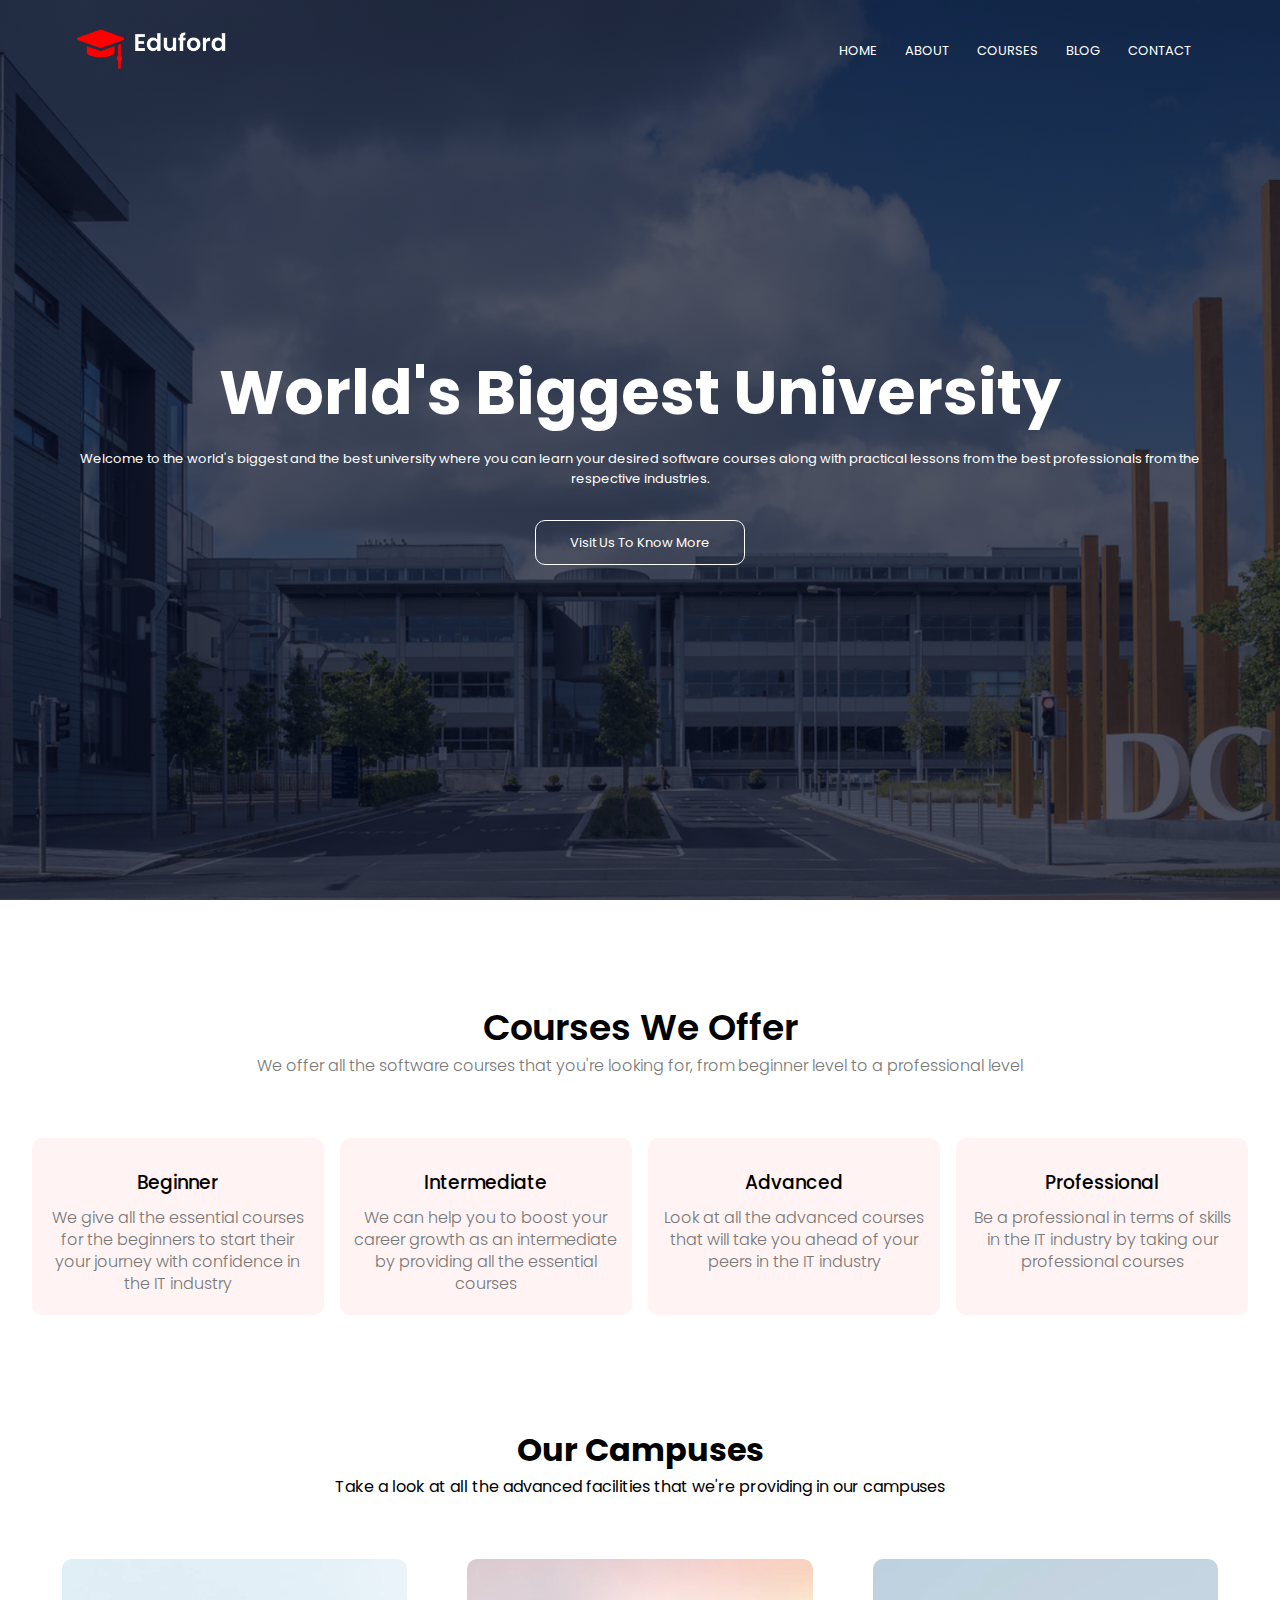
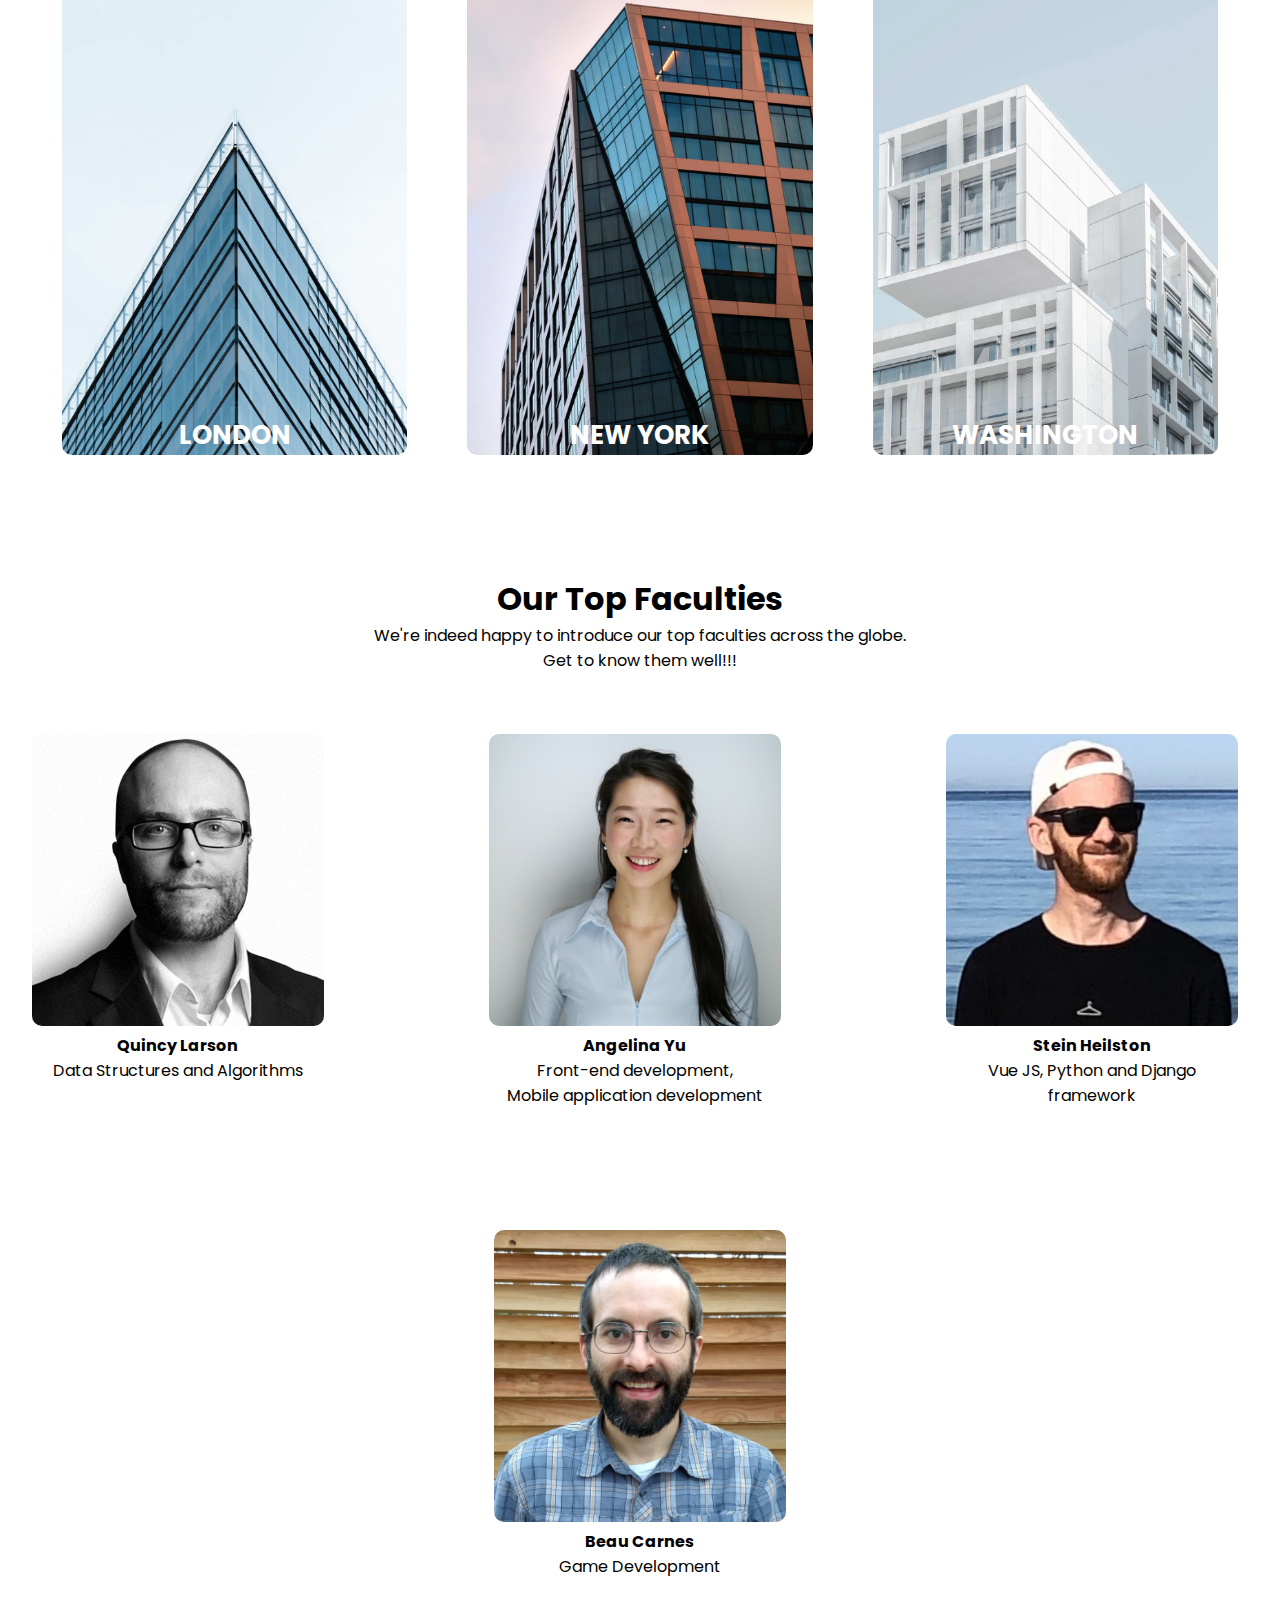
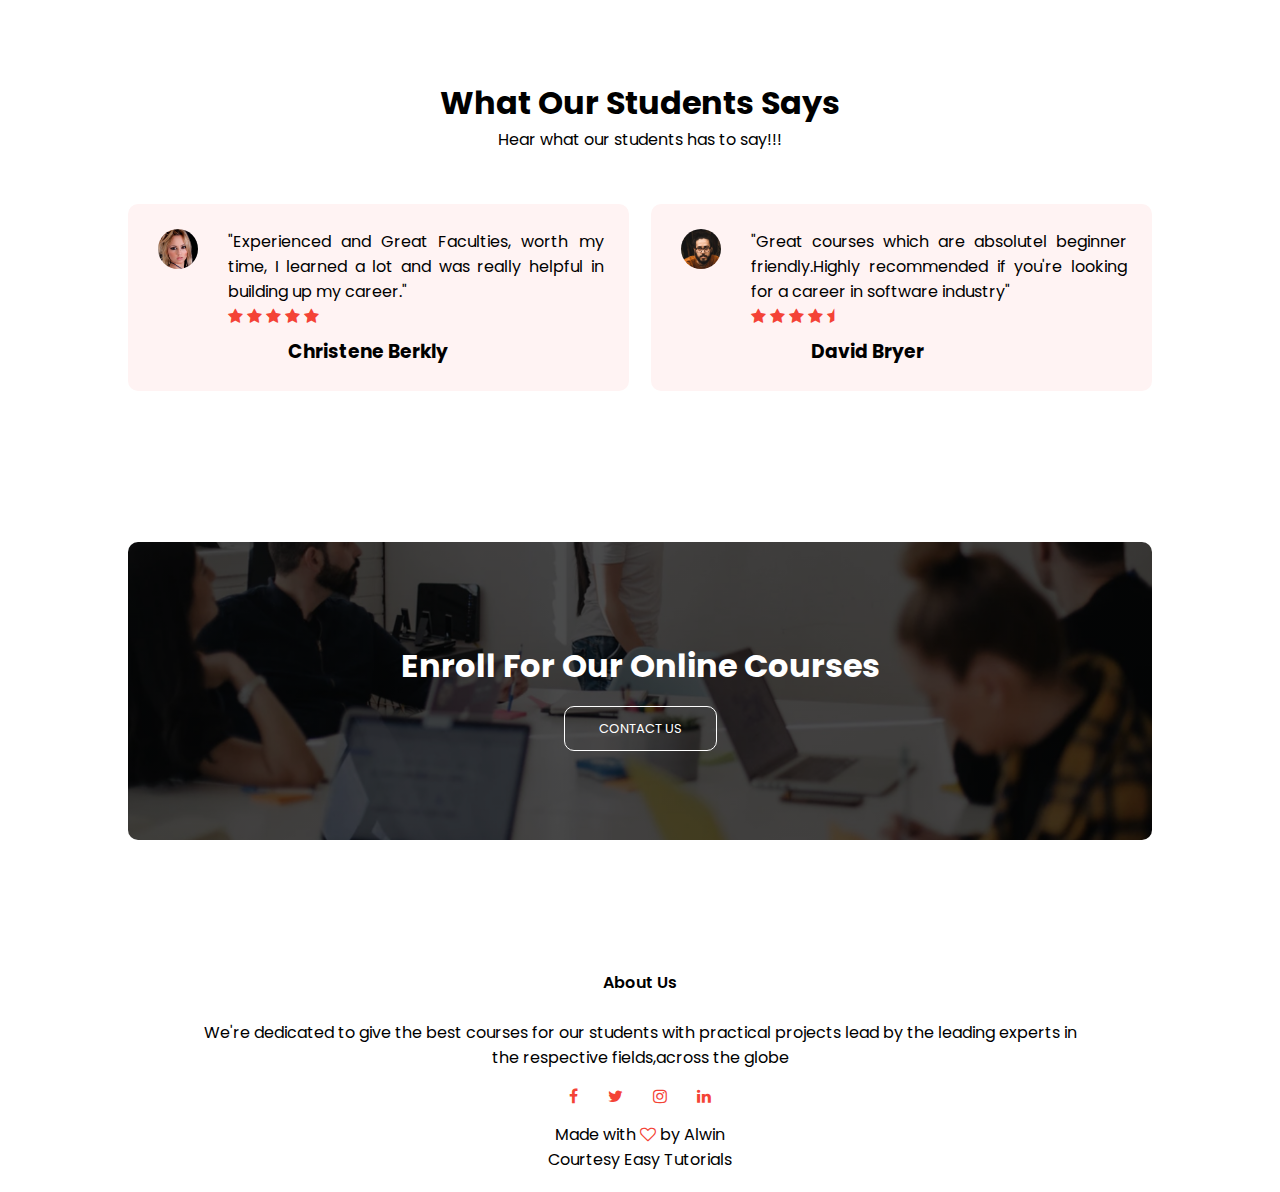
<file: index.html>
<!DOCTYPE html>
<html>

<head>
    <meta name="viewport" content="width=device-width, initial-scale=1.0">
    <title>University Website Design</title>
    <link rel="stylesheet" href="style.css">
    <link rel="preconnect" href="https://fonts.googleapis.com">
    <link rel="preconnect" href="https://fonts.gstatic.com" crossorigin>
    <link href="https://fonts.googleapis.com/css2?family=Poppins:wght@200;300;400;600;700&display=swap"
        rel="stylesheet">
    <link rel="stylesheet" href="https://stackpath.bootstrapcdn.com/font-awesome/4.7.0/css/font-awesome.min.css">
</head>

<body>
    <!-- Introduction and header page of the website -->
    <section class="header">
        <nav>
            <a href="index.html"><img src="images/logo.png" alt=""></a>
            <div class="nav-links" id="navLinks">
                <i class="fa fa-times" onclick="hideMenu()"></i>
                <ul>
                    <li><a href="index.html">HOME</a></li>
                    <li><a href="about.html">ABOUT</a></li>
                    <li><a href="courses.html">COURSES</a></li>
                    <li><a href="blog.html">BLOG</a></li>
                    <li><a href="contact.html">CONTACT</a></li>
                </ul>
            </div>
            <i class="fa fa-bars" onclick="showMenu()"></i>
        </nav>
        <div class="text-box">
            <h1>World's Biggest University</h1>
            <p>Welcome to the world's biggest and the best university where you can learn your desired software courses
                along
                with practical lessons from
                the best professionals from the respective industries.</p>
            <a href="" class="hero-btn">Visit Us To Know More</a>
        </div>
    </section>
    <!-- Course Display section of the website -->
    <section class="courses">
        <h1>Courses We Offer</h1>
        <p>We offer all the software courses that you're looking for, from beginner level to a professional level</p>
        <div class="row">
            <div class="course-col">
                <h3>Beginner</h3>
                <p>We give all the essential courses for the beginners to start their your journey with confidence in
                    the IT
                    industry</p>
            </div>
            <div class="course-col">
                <h3>Intermediate</h3>
                <p>We can help you to boost your career growth as an intermediate by providing all the essential courses
                </p>
            </div>
            <div class="course-col">
                <h3>Advanced</h3>
                <p>Look at all the advanced courses that will take you ahead of your peers in the IT industry</p>
            </div>
            <div class="course-col">
                <h3>Professional</h3>
                <p>Be a professional in terms of skills in the IT industry by taking our professional courses</p>
            </div>
        </div>
    </section>
    <!-- Campus display section of the website -->
    <section class="campus">
        <h1>Our Campuses</h1>
        <p>Take a look at all the advanced facilities that we're providing in our campuses</p>
        <div class="row">
            <div class="campus-col">
                <img src="images/london.png" alt="">
                <div class="layer">
                    <h3>LONDON</h3>
                    <p>We're providing our students with world's best libraries, equipments, cafeterias and
                        playgrounds in all our
                        campuses.<br>&nbsp;&nbsp;&nbsp;&nbsp;&nbsp;&nbsp;&nbsp;&nbsp;&nbsp;&nbsp;&nbsp;&nbsp;&nbsp;&nbsp;&nbsp;Click
                        on to know more!!!</p>
                </div>
            </div>
            <div class="campus-col">
                <img src="images/newyork.png" alt="">
                <div class="layer">
                    <h3>NEW YORK</h3>
                    <p>We're providing our students with world's best libraries, equipments, cafeterias and
                        playgrounds in all our
                        campuses.<br>&nbsp;&nbsp;&nbsp;&nbsp;&nbsp;&nbsp;&nbsp;&nbsp;&nbsp;&nbsp;&nbsp;&nbsp;&nbsp;&nbsp;&nbsp;Click
                        on to know more!!!</p>
                </div>
            </div>
            <div class="campus-col">
                <img src="images/washington.png" alt="">
                <div class="layer">
                    <h3>WASHINGTON</h3>
                    <p>We're providing our students with world's best libraries, equipments, cafeterias and
                        playgrounds in all our
                        campuses.<br>&nbsp;&nbsp;&nbsp;&nbsp;&nbsp;&nbsp;&nbsp;&nbsp;&nbsp;&nbsp;&nbsp;&nbsp;&nbsp;&nbsp;&nbsp;Click
                        on to know more!!!</p>
                </div>
            </div>
        </div>
    </section>
    <!-- Faculities Section -->
    <section class="faculties">
        <h1>Our Top Faculties</h1>
        <p>We're indeed happy to introduce our top faculties across the globe.<br>Get to know them well!!!</p>
        <div class="row">
            <div class="faculties-col">
                <img src="images/larson.png" alt="">
                <h4>Quincy Larson</h4>
                <p>Data Structures and Algorithms</p>
            </div>
            <div class="faculties-col">
                <img src="images/angelina.jpg" alt="">
                <h4>Angelina Yu</h4>
                <p>Front-end development,<br>Mobile application development</p>
            </div>
            <div class="faculties-col">
                <img src="images/stein.jpg" alt="">
                <h4>Stein Heilston</h4>
                <p>Vue JS, Python and Django framework</p>
            </div>
        </div>
        <div class="row">
            <div class="faculties-col2">
                <img src="images/BeauCarnes.png" alt="">
                <h4>Beau Carnes</h4>
                <p>Game Development</p>
            </div>
        </div>
    </section>
    <!-- Testimonials section -->
    <section class="testimonials">
        <h1>What Our Students Says</h1>
        <p>Hear what our students has to say!!!</p>
        <div class="row">
            <div class="testimonial-col">
                <img src="images/user1.jpg" alt="">
                <div>
                    <p>"Experienced and Great Faculties, worth my time, I learned a lot and was really helpful in
                        building
                        up my career."</p>
                    <i class="fa fa-star" aria-hidden="true"></i>
                    <i class="fa fa-star" aria-hidden="true"></i>
                    <i class="fa fa-star" aria-hidden="true"></i>
                    <i class="fa fa-star" aria-hidden="true"></i>
                    <i class="fa fa-star" aria-hidden="true"></i>
                    <h3>Christene Berkly</h3>
                </div>
            </div>
            <div class="testimonial-col">
                <img src="images/user2.jpg" alt="">
                <div>
                    <p>"Great courses which are absolutel beginner friendly.Highly recommended if you're looking for a
                        career in software industry"</p>
                    <i class="fa fa-star" aria-hidden="true"></i>
                    <i class="fa fa-star" aria-hidden="true"></i>
                    <i class="fa fa-star" aria-hidden="true"></i>
                    <i class="fa fa-star" aria-hidden="true"></i>
                    <i class="fa fa-star-half" aria-hidden="true"></i>
                    <h3>David Bryer</h3>
                </div>
            </div>
        </div>
    </section>
    <!-- Enrolling and Contact Section -->
    <section class="cta">
        <h1>Enroll For Our Online Courses</h1>
        <a href="" class="hero-btn">CONTACT US</a>
    </section>
    <!-- Footer Section -->
    <section class="footer">
        <h4>About Us</h4>
        <p>We're dedicated to give the best courses for our students with practical projects lead by the leading experts
            in the respective fields,across the globe</p>
        <div class="smediaicons">
            <i class="fa fa-facebook" aria-hidden="true"></i>
            <i class="fa fa-twitter" aria-hidden="true"></i>
            <i class="fa fa-instagram" aria-hidden="true"></i>
            <i class="fa fa-linkedin" aria-hidden="true"></i> 
        </div>
        <p>Made with <i class="fa fa-heart-o" aria-hidden="true"></i> by Alwin</p>
        <p>Courtesy Easy Tutorials</p>
    </section>
    <script>
        var navLinks = document.getElementById("navLinks");
        function showMenu() {
            navLinks.style.right = "0";
        }
        function hideMenu() {
            navLinks.style.right = "-260px";
        }
    </script>
</body>

</html>
</file>
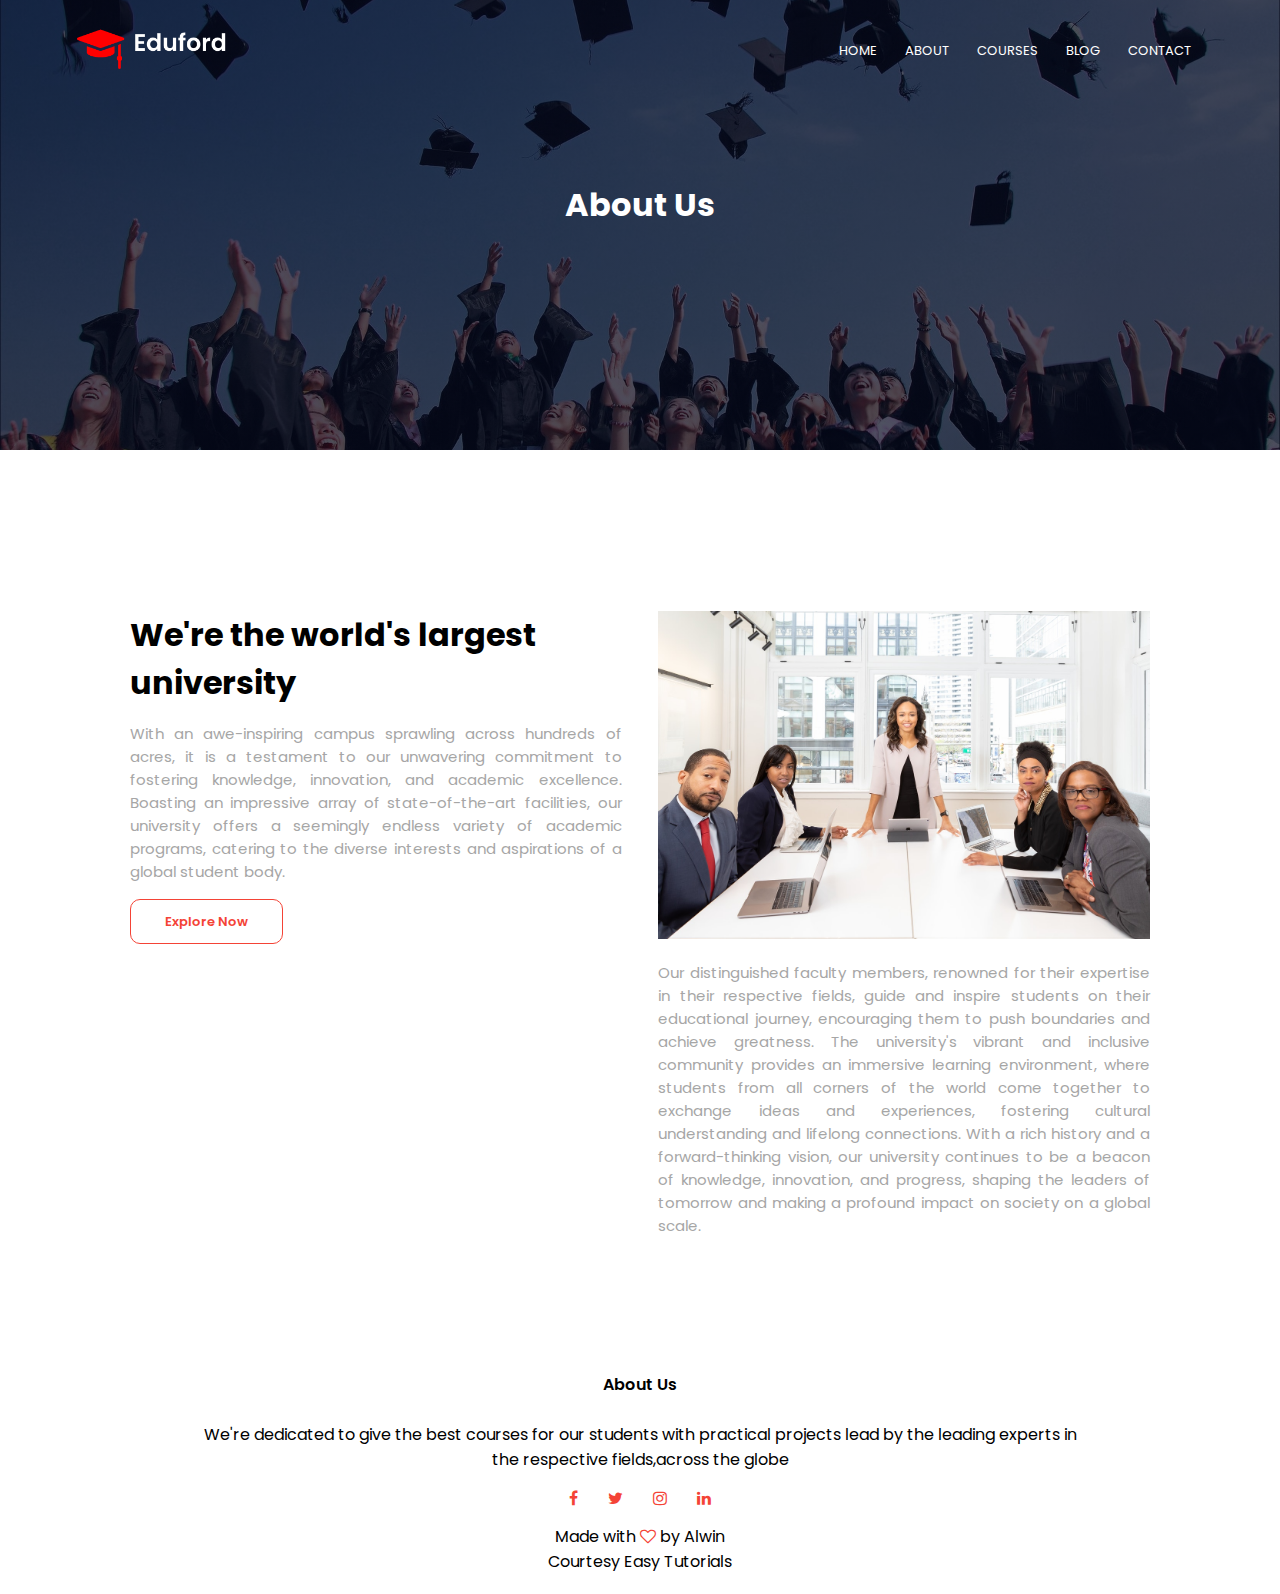
<file: about.html>
<!DOCTYPE html>
<html>

<head>
    <meta name="viewport" content="width=device-width, initial-scale=1.0">
    <title>University Website Design</title>
    <link rel="stylesheet" href="style.css">
    <link rel="preconnect" href="https://fonts.googleapis.com">
    <link rel="preconnect" href="https://fonts.gstatic.com" crossorigin>
    <link href="https://fonts.googleapis.com/css2?family=Poppins:wght@200;300;400;600;700&display=swap"
        rel="stylesheet">
    <link rel="stylesheet" href="https://stackpath.bootstrapcdn.com/font-awesome/4.7.0/css/font-awesome.min.css">
</head>

<body>
    <!-- Introduction and header page of the website -->
    <section class="about_header">
        <nav>
            <a href="index.html"><img src="images/logo.png" alt=""></a>
            <div class="nav-links" id="navLinks">
                <i class="fa fa-times" onclick="hideMenu()"></i>
                <ul>
                    <li><a href="index.html">HOME</a></li>
                    <li><a href="about.html">ABOUT</a></li>
                    <li><a href="courses.html">COURSES</a></li>
                    <li><a href="blog.html">BLOG</a></li>
                    <li><a href="contact.html">CONTACT</a></li>
                </ul>
            </div>
            <i class="fa fa-bars" onclick="showMenu()"></i>
        </nav>
        <h1>About Us</h1>
    </section>
    <!-- Content of the About Us page -->
    <section class="about-us">
        <div class="row">
            <div class="about-col">
                <h1>We're the world's largest university</h1>
                <p>With an awe-inspiring campus sprawling across hundreds of acres, it is a testament to our unwavering
                    commitment to fostering knowledge, innovation, and academic excellence. Boasting an impressive array
                    of state-of-the-art facilities, our university offers a seemingly endless variety of academic
                    programs, catering to the diverse interests and aspirations of a global student body.</p>
                <a href=""class="hero-btn about-btn">Explore Now</a>
            </div>
            <div class="about-col">
                <img src="images/about.jpg" alt="">
                <div>
                    <p>Our distinguished faculty members, renowned for their expertise in their respective fields, guide and inspire students on their educational journey, encouraging them to push boundaries and achieve greatness. The university's vibrant and inclusive community provides an immersive learning environment, where students from all corners of the world come together to exchange ideas and experiences, fostering cultural understanding and lifelong connections. With a rich history and a forward-thinking vision, our university continues to be a beacon of knowledge, innovation, and progress, shaping the leaders of tomorrow and making a profound impact on society on a global scale.</p>
                </div>
            </div>
        </div>
    </section>

    <!-- Footer Section -->
    <section class="footer">
        <h4>About Us</h4>
        <p>We're dedicated to give the best courses for our students with practical projects lead by the leading experts
            in the respective fields,across the globe</p>
        <div class="smediaicons">
            <i class="fa fa-facebook" aria-hidden="true"></i>
            <i class="fa fa-twitter" aria-hidden="true"></i>
            <i class="fa fa-instagram" aria-hidden="true"></i>
            <i class="fa fa-linkedin" aria-hidden="true"></i>
        </div>
        <p>Made with <i class="fa fa-heart-o" aria-hidden="true"></i> by Alwin</p>
        <p>Courtesy Easy Tutorials</p>
    </section>
    <script>
        var navLinks = document.getElementById("navLinks");
        function showMenu() {
            navLinks.style.right = "0";
        }
        function hideMenu() {
            navLinks.style.right = "-260px";
        }
    </script>
</body>

</html>
</file>
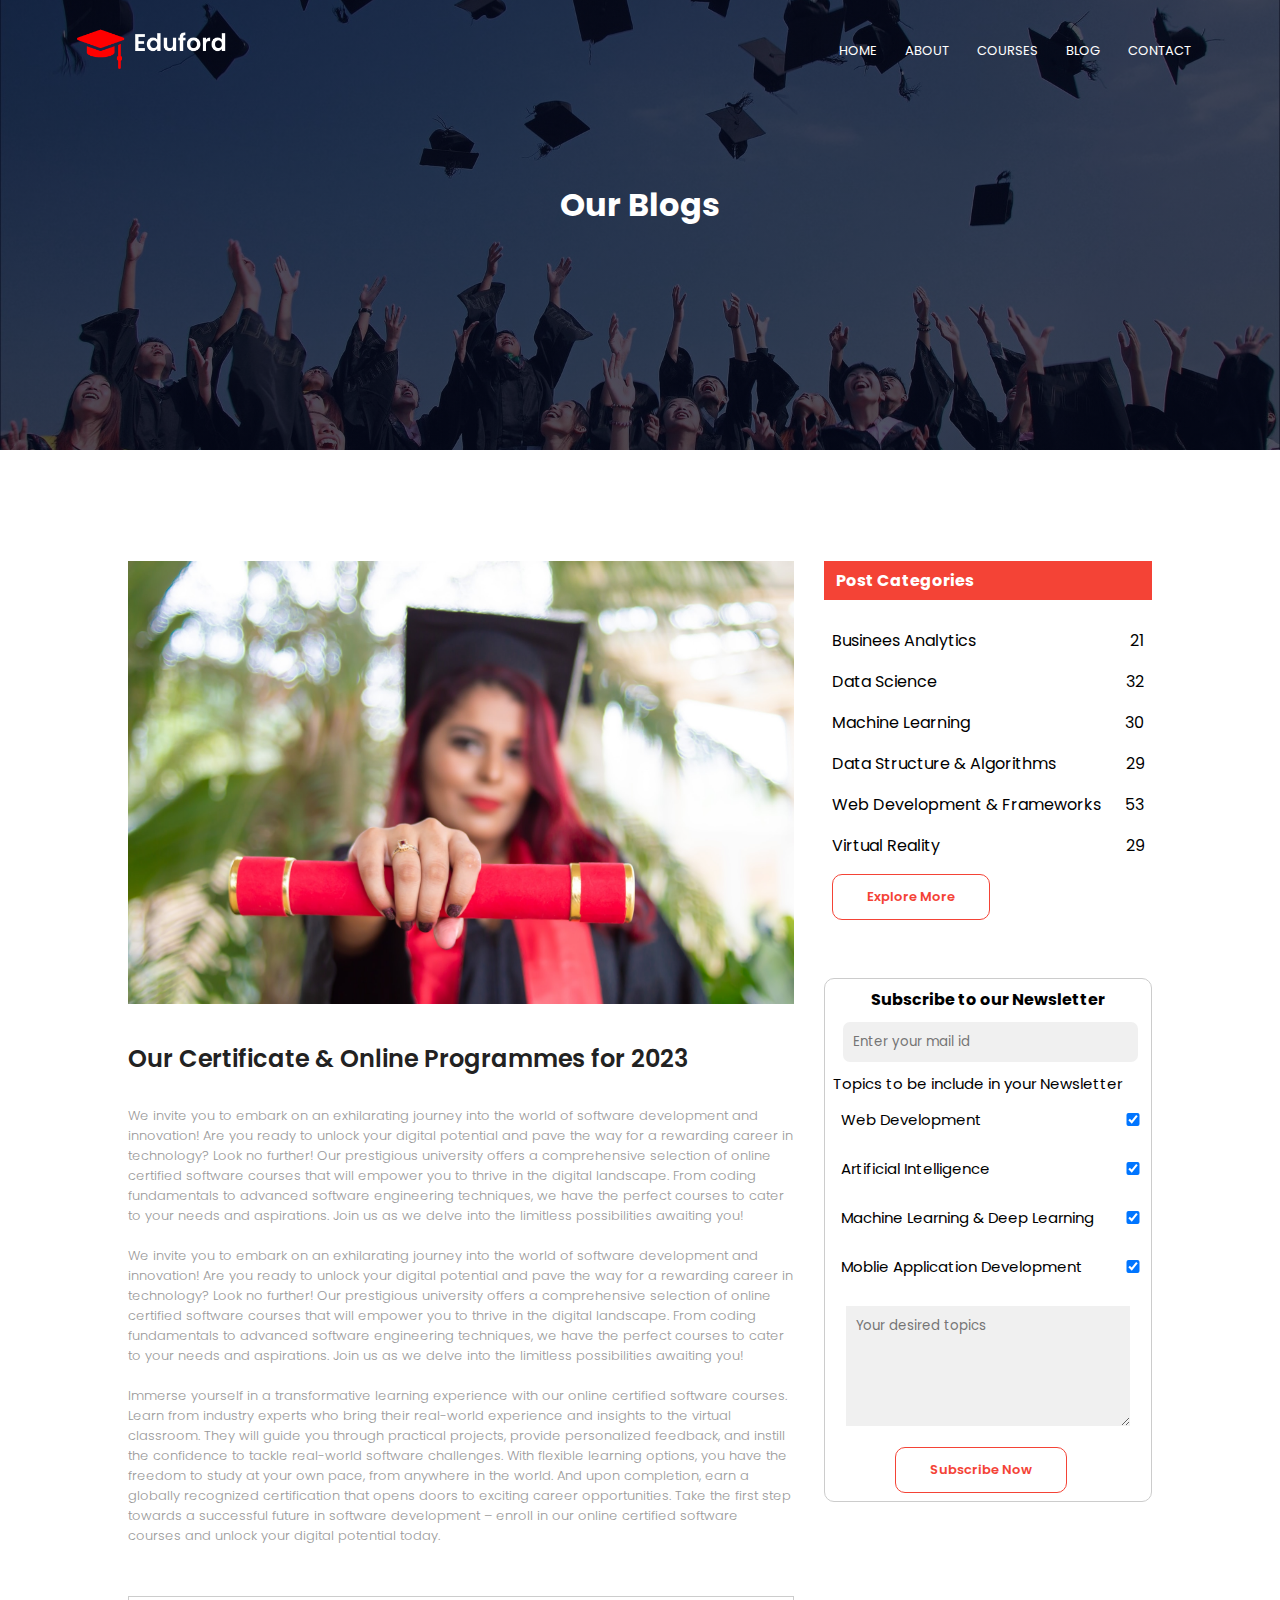
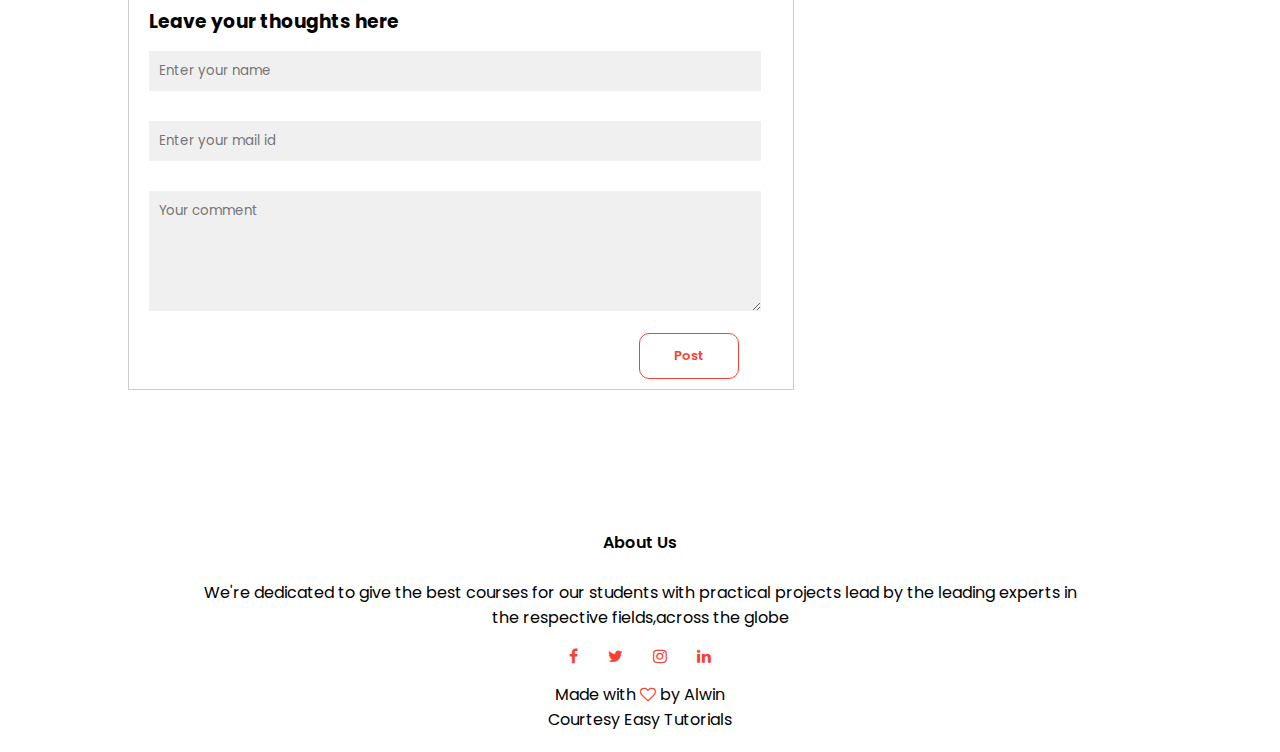
<file: blog.html>
<!DOCTYPE html>
<html>

<head>
    <meta name="viewport" content="width=device-width, initial-scale=1.0">
    <title>University Website Design</title>
    <link rel="stylesheet" href="style.css">
    <link rel="preconnect" href="https://fonts.googleapis.com">
    <link rel="preconnect" href="https://fonts.gstatic.com" crossorigin>
    <link href="https://fonts.googleapis.com/css2?family=Poppins:wght@200;300;400;600;700&display=swap"
        rel="stylesheet">
    <link rel="stylesheet" href="https://stackpath.bootstrapcdn.com/font-awesome/4.7.0/css/font-awesome.min.css">
</head>

<body>
    <!-- Introduction and header page of the website -->
    <section class="about_header">
        <nav>
            <a href="index.html"><img src="images/logo.png" alt=""></a>
            <div class="nav-links" id="navLinks">
                <i class="fa fa-times" onclick="hideMenu()"></i>
                <ul>
                    <li><a href="index.html">HOME</a></li>
                    <li><a href="about.html">ABOUT</a></li>
                    <li><a href="courses.html">COURSES</a></li>
                    <li><a href="blog.html">BLOG</a></li>
                    <li><a href="contact.html">CONTACT</a></li>
                </ul>
            </div>
            <i class="fa fa-bars" onclick="showMenu()"></i>
        </nav>
        <h1>Our Blogs</h1>
    </section>
    <!-- Content of the Blog page -->
    <section class="blogs">
        <div class="row">
            <div class="blog-left">
                <img src="images/certificate.jpg" alt="">
                <h2>Our Certificate & Online Programmes for 2023</h2>
                <p> We invite you to embark on an exhilarating journey into the world of software development and
                    innovation! Are you ready to unlock your digital potential and pave the way for a rewarding career
                    in technology? Look no further! Our prestigious university offers a comprehensive selection of
                    online certified software courses that will empower you to thrive in the digital landscape. From
                    coding fundamentals to advanced software engineering techniques, we have the perfect courses to
                    cater to your needs and aspirations. Join us as we delve into the limitless possibilities awaiting
                    you! <br> <br> We invite you to embark on an exhilarating journey into the world of software
                    development
                    and innovation! Are you ready to unlock your digital potential and pave the way for a rewarding
                    career in technology? Look no further! Our prestigious university offers a comprehensive selection
                    of online certified software courses that will empower you to thrive in the digital landscape. From
                    coding fundamentals to advanced software engineering techniques, we have the perfect courses to
                    cater to your needs and aspirations. Join us as we delve into the limitless possibilities awaiting
                    you! <br><br>Immerse yourself in a transformative learning experience with our online certified
                    software courses. Learn from industry experts who bring their real-world experience and insights to
                    the virtual classroom. They will guide you through practical projects, provide personalized
                    feedback, and instill the confidence to tackle real-world software challenges. With flexible
                    learning options, you have the freedom to study at your own pace, from anywhere in the world. And
                    upon completion, earn a globally recognized certification that opens doors to exciting career
                    opportunities. Take the first step towards a successful future in software development – enroll in
                    our online certified software courses and unlock your digital potential today.
                </p>
                <div class="comment-box">
                    <h3>Leave your thoughts here</h3>
                    <form action="" class="comment-form">
                        <input type="text" placeholder="Enter your name">
                        <input type="mail" placeholder="Enter your mail id">
                        <textarea rows="5" placeholder="Your comment"></textarea>
                        <button type="submit" class="hero-btn about-btn">Post</button>
                    </form>
                </div>
            </div>
            <div class="blog-right">
                <h3>Post Categories</h3>
                <div>
                    <span>Businees Analytics</span>
                    <span>21</span>
                </div>
                <div>
                    <span>Data Science</span>
                    <span>32</span>
                </div>
                <div>
                    <span>Machine Learning</span>
                    <span>30</span>
                </div>
                <div>
                    <span>Data Structure & Algorithms</span>
                    <span>29</span>
                </div>
                <div>
                    <span>Web Development & Frameworks</span>
                    <span>53</span>
                </div>
                <div>
                    <span>Virtual Reality</span>
                    <span>29</span>
                </div>
                <div>
                    <button class="hero-btn about-btn">Explore More</button>
                </div>
                <div class="subscribe-box">
                    <h4>Subscribe to our Newsletter</h4>
                    <form action="" class="subscribe-form">
                        <input type="mail" placeholder="Enter your mail id">
                        <p>Topics to be include in your Newsletter</p>
                        <div class="sub-items">
                            <p>Web Development</p>
                            <label>
                                <input type="checkbox" checked="checked" name="" id="">
                            </label>
                        </div>
                        <div class="sub-items">
                            <p>Artificial Intelligence</p>
                            <label>
                                <input type="checkbox" checked="checked" name="" id="">
                            </label>
                        </div>
                        <div class="sub-items">
                            <p>Machine Learning & Deep Learning</p>
                            <label>
                                <input type="checkbox" checked="checked" name="" id="">
                            </label>
                        </div>
                        <div class="sub-items">
                            <p>Moblie Application Development</p>
                            <label>
                                <input type="checkbox" checked="checked" name="" id="">
                            </label>
                        </div>
                        <textarea rows="5" placeholder="Your desired topics"></textarea>
                        <button type="submit" class="hero-btn about-btn">Subscribe Now</button>
                    </form>
            </div>
        </div>
    </section>
    <!-- Footer Section -->
    <section class="footer">
        <h4>About Us</h4>
        <p>We're dedicated to give the best courses for our students with practical projects lead by the leading experts
            in the respective fields,across the globe</p>
        <div class="smediaicons">
            <i class="fa fa-facebook" aria-hidden="true"></i>
            <i class="fa fa-twitter" aria-hidden="true"></i>
            <i class="fa fa-instagram" aria-hidden="true"></i>
            <i class="fa fa-linkedin" aria-hidden="true"></i>
        </div>
        <p>Made with <i class="fa fa-heart-o" aria-hidden="true"></i> by Alwin</p>
        <p>Courtesy Easy Tutorials</p>
    </section>
    <script>
        var navLinks = document.getElementById("navLinks");
        function showMenu() {
            navLinks.style.right = "0";
        }
        function hideMenu() {
            navLinks.style.right = "-260px";
        }
    </script>
</body>

</html>
</file>
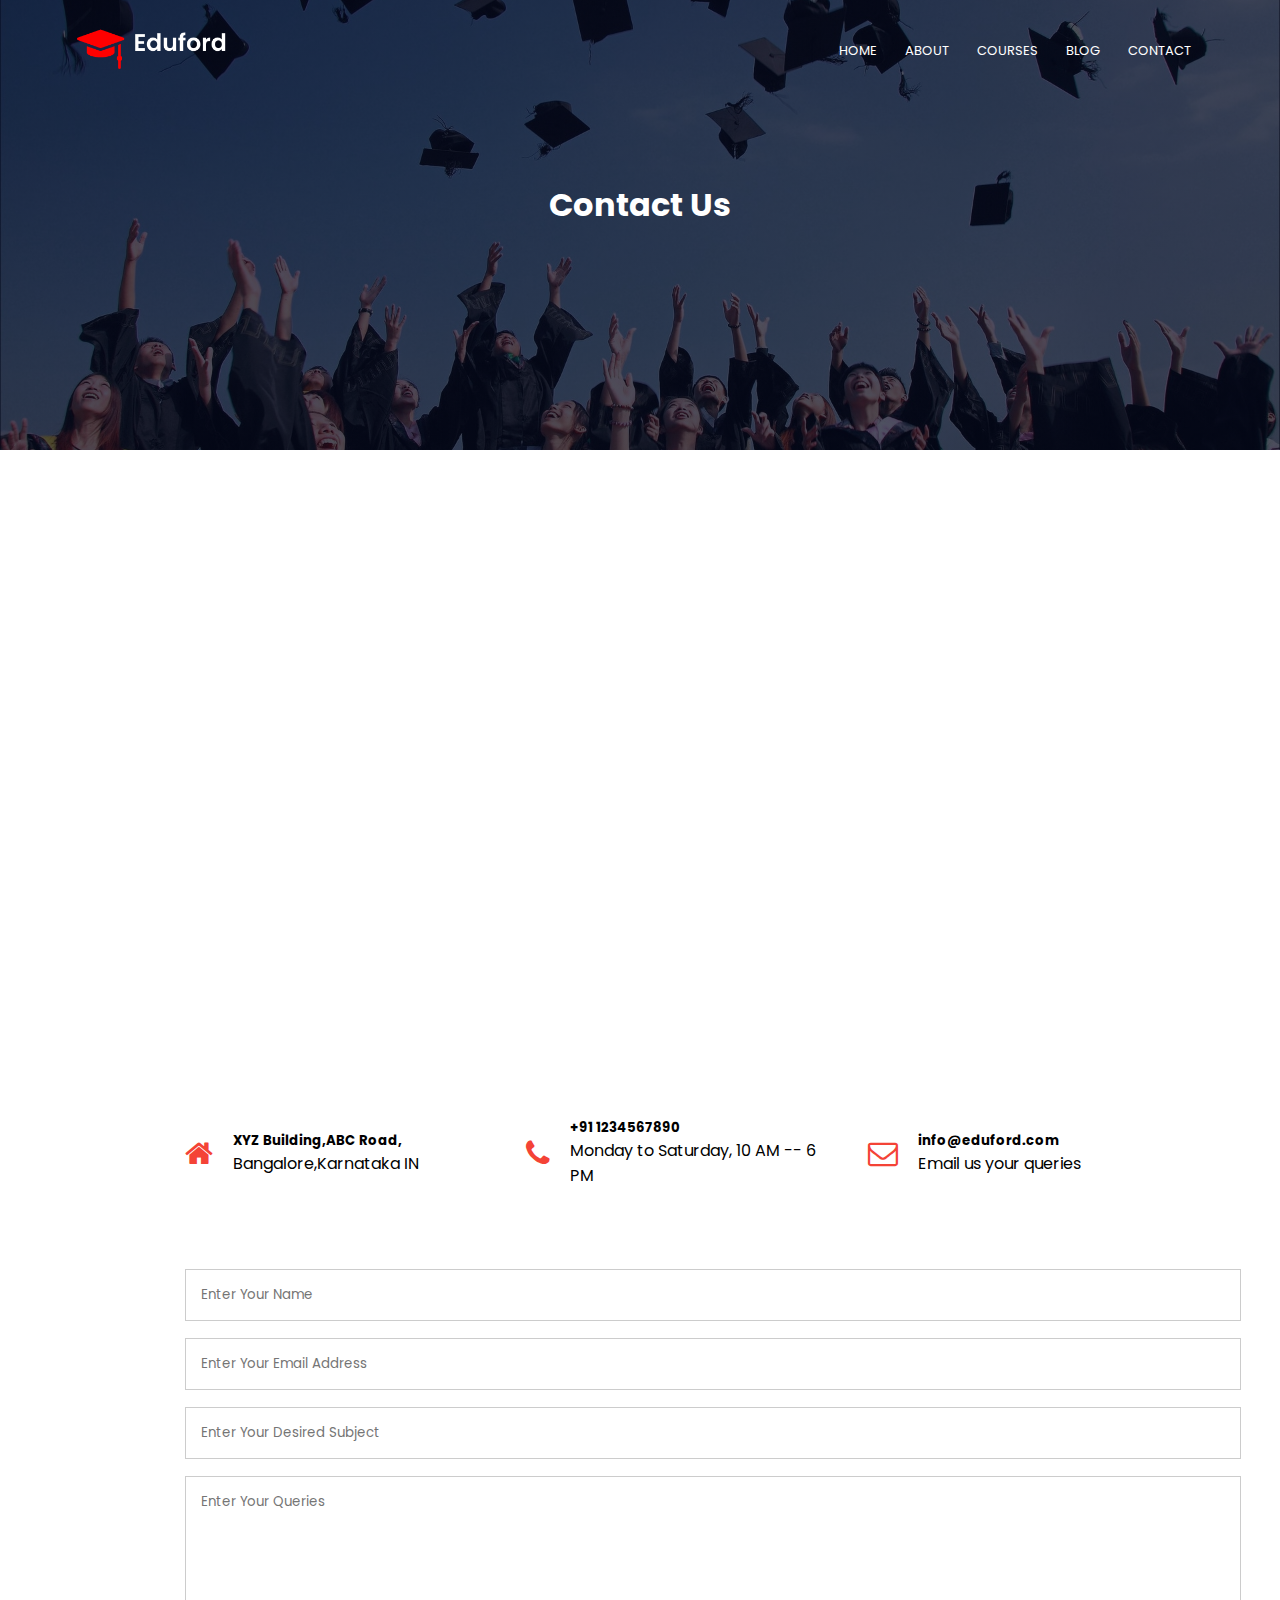
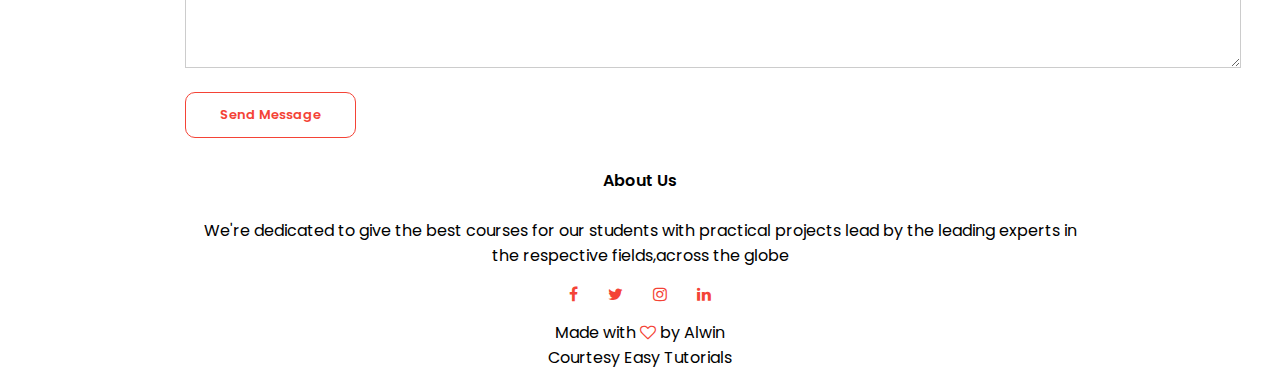
<file: contact.html>
<!DOCTYPE html>
<html>

<head>
    <meta name="viewport" content="width=device-width, initial-scale=1.0">
    <title>University Website Design</title>
    <link rel="stylesheet" href="style.css">
    <link rel="preconnect" href="https://fonts.googleapis.com">
    <link rel="preconnect" href="https://fonts.gstatic.com" crossorigin>
    <link href="https://fonts.googleapis.com/css2?family=Poppins:wght@200;300;400;600;700&display=swap"
        rel="stylesheet">
    <link rel="stylesheet" href="https://stackpath.bootstrapcdn.com/font-awesome/4.7.0/css/font-awesome.min.css">
</head>

<body>
    <!-- Introduction and header page of the website -->
    <section class="about_header">
        <nav>
            <a href="index.html"><img src="images/logo.png" alt=""></a>
            <div class="nav-links" id="navLinks">
                <i class="fa fa-times" onclick="hideMenu()"></i>
                <ul>
                    <li><a href="index.html">HOME</a></li>
                    <li><a href="about.html">ABOUT</a></li>
                    <li><a href="courses.html">COURSES</a></li>
                    <li><a href="blog.html">BLOG</a></li>
                    <li><a href="contact.html">CONTACT</a></li>
                </ul>
            </div>
            <i class="fa fa-bars" onclick="showMenu()"></i>
        </nav>
        <h1>Contact Us</h1>
    </section>
    <!-- Content of the contact page -->
    <!-- Map section of the webpage -->
    <section class="location">
        <iframe
            src="https://www.google.com/maps/embed?pb=!1m18!1m12!1m3!1d497699.9973874144!2d77.35074421903857!3d12.95384772557775!2m3!1f0!2f0!3f0!3m2!1i1024!2i768!4f13.1!3m3!1m2!1s0x3bae1670c9b44e6d%3A0xf8dfc3e8517e4fe0!2sBengaluru%2C%20Karnataka!5e0!3m2!1sen!2sin!4v1686853203547!5m2!1sen!2sin"
            width="600" height="450" style="border:0;" allowfullscreen="" loading="lazy"
            referrerpolicy="no-referrer-when-downgrade"></iframe>
    </section>
    <section class="contact-us">
        <div class="row">
            <div class="contact-col">
                <i class="fa fa-home" aria-hidden="true"></i>
                <span>
                    <h5>XYZ Building,ABC Road,</h5>
                    <p>Bangalore,Karnataka IN</p>
                </span>
            </div>
            <div class="contact-col">
                <i class="fa fa-phone" aria-hidden="true"></i>
                <span>
                    <h5>+91 1234567890</h5>
                    <p>Monday to Saturday, 10 AM -- 6 PM</p>
                </span>
            </div>
            <div class="contact-col">
                <i class="fa fa-envelope-o" aria-hidden="true"></i>
                <span>
                    <h5>info@eduford.com</h5>
                    <p>Email us your queries</p>
                </span>
            </div>
        </div>
        <div class="row">
            <div class="contact-form">
                <form action="">
                    <input type="text" placeholder="Enter Your Name" required>
                    <input type="email" placeholder="Enter Your Email Address" required>
                    <input type="text" placeholder="Enter Your Desired Subject" required>
                    <textarea rows="8" placeholder="Enter Your Queries " required></textarea>
                    <button type="submit" class="hero-btn about-btn">Send Message</button>
                </form>
            </div>
        </div>
    </section>

    <!-- Footer Section -->
    <section class="footer">
        <h4>About Us</h4>
        <p>We're dedicated to give the best courses for our students with practical projects lead by the leading experts
            in the respective fields,across the globe</p>
        <div class="smediaicons">
            <i class="fa fa-facebook" aria-hidden="true"></i>
            <i class="fa fa-twitter" aria-hidden="true"></i>
            <i class="fa fa-instagram" aria-hidden="true"></i>
            <i class="fa fa-linkedin" aria-hidden="true"></i>
        </div>
        <p>Made with <i class="fa fa-heart-o" aria-hidden="true"></i> by Alwin</p>
        <p>Courtesy Easy Tutorials</p>
    </section>
    <script>
        var navLinks = document.getElementById("navLinks");
        function showMenu() {
            navLinks.style.right = "0";
        }
        function hideMenu() {
            navLinks.style.right = "-260px";
        }
    </script>
</body>

</html>
</file>
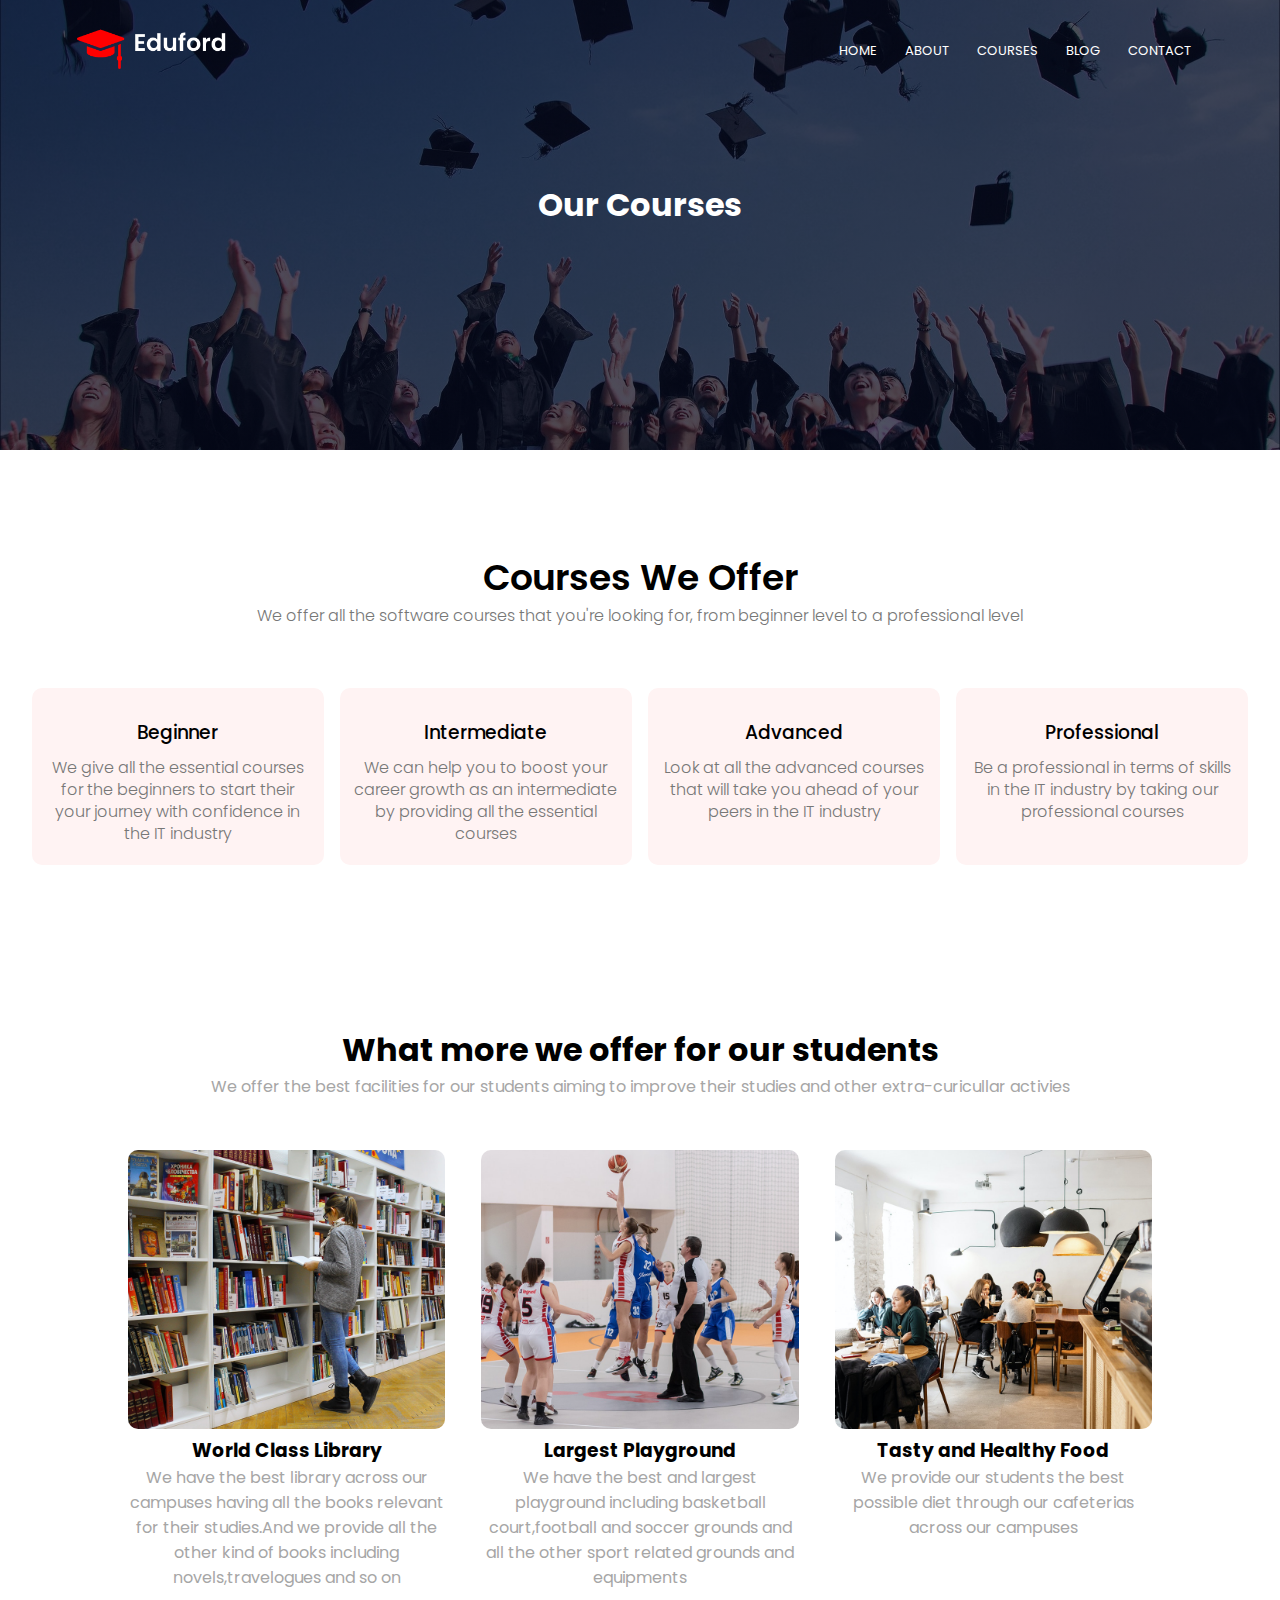
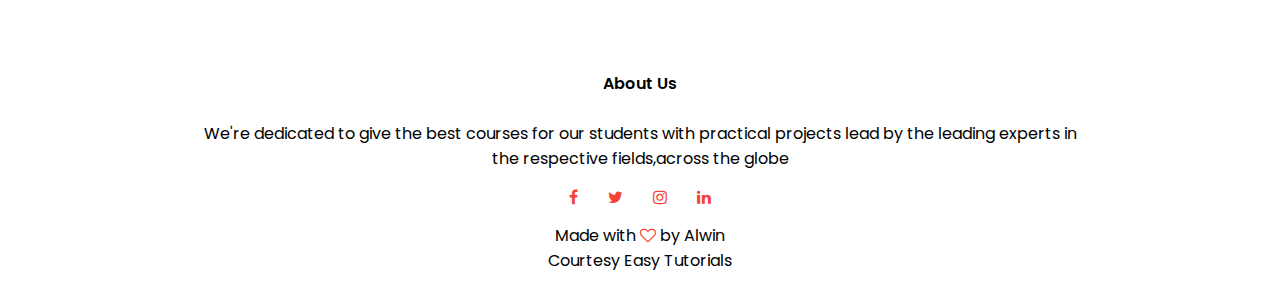
<file: courses.html>
<!DOCTYPE html>
<html>

<head>
    <meta name="viewport" content="width=device-width, initial-scale=1.0">
    <title>University Website Design</title>
    <link rel="stylesheet" href="style.css">
    <link rel="preconnect" href="https://fonts.googleapis.com">
    <link rel="preconnect" href="https://fonts.gstatic.com" crossorigin>
    <link href="https://fonts.googleapis.com/css2?family=Poppins:wght@200;300;400;600;700&display=swap"
        rel="stylesheet">
    <link rel="stylesheet" href="https://stackpath.bootstrapcdn.com/font-awesome/4.7.0/css/font-awesome.min.css">
</head>

<body>
    <!-- Introduction and header page of the website -->
    <section class="about_header">
        <nav>
            <a href="index.html"><img src="images/logo.png" alt=""></a>
            <div class="nav-links" id="navLinks">
                <i class="fa fa-times" onclick="hideMenu()"></i>
                <ul>
                    <li><a href="index.html">HOME</a></li>
                    <li><a href="about.html">ABOUT</a></li>
                    <li><a href="courses.html">COURSES</a></li>
                    <li><a href="blog.html">BLOG</a></li>
                    <li><a href="contact.html">CONTACT</a></li>
                </ul>
            </div>
            <i class="fa fa-bars" onclick="showMenu()"></i>
        </nav>
        <h1>Our Courses</h1>
    </section>
    <!-- Content of the courses page -->
    <!-- Course Display section of the website -->
    <section class="courses">
        <h1>Courses We Offer</h1>
        <p>We offer all the software courses that you're looking for, from beginner level to a professional level</p>
        <div class="row">
            <div class="course-col">
                <h3>Beginner</h3>
                <p>We give all the essential courses for the beginners to start their your journey with confidence in
                    the IT
                    industry</p>
            </div>
            <div class="course-col">
                <h3>Intermediate</h3>
                <p>We can help you to boost your career growth as an intermediate by providing all the essential courses
                </p>
            </div>
            <div class="course-col">
                <h3>Advanced</h3>
                <p>Look at all the advanced courses that will take you ahead of your peers in the IT industry</p>
            </div>
            <div class="course-col">
                <h3>Professional</h3>
                <p>Be a professional in terms of skills in the IT industry by taking our professional courses</p>
            </div>
        </div>
    </section>
    <!-- Section of the page showing the facilities -->
    <section class="facilities">
        <h1>What more we offer for our students</h1>
        <p>We offer the best facilities for our students aiming to improve their studies and other extra-curicullar
            activies</p>
        <div class="row">
            <div class="facilities-col">
                <img src="images/library.png" alt="">
                <h3>World Class Library</h3>
                <p>We have the best library across our campuses having all the books relevant for their studies.And we
                    provide all the other kind of books including novels,travelogues and so on</p>
            </div>
            <div class="facilities-col">
                <img src="images/basketball.png" alt="">
                <h3>Largest Playground</h3>
                <p>We have the best and largest playground including basketball court,football and soccer grounds and
                    all the other sport related grounds and equipments</p>
            </div>
            <div class="facilities-col">
                <img src="images/cafeteria.png" alt="">
                <h3>Tasty and Healthy Food</h3>
                <p>We provide our students the best possible diet through our cafeterias across our campuses</p>
            </div>
        </div>
    </section>

    <!-- Footer Section -->
    <section class="footer">
        <h4>About Us</h4>
        <p>We're dedicated to give the best courses for our students with practical projects lead by the leading experts
            in the respective fields,across the globe</p>
        <div class="smediaicons">
            <i class="fa fa-facebook" aria-hidden="true"></i>
            <i class="fa fa-twitter" aria-hidden="true"></i>
            <i class="fa fa-instagram" aria-hidden="true"></i>
            <i class="fa fa-linkedin" aria-hidden="true"></i>
        </div>
        <p>Made with <i class="fa fa-heart-o" aria-hidden="true"></i> by Alwin</p>
        <p>Courtesy Easy Tutorials</p>
    </section>
    <script>
        var navLinks = document.getElementById("navLinks");
        function showMenu() {
            navLinks.style.right = "0";
        }
        function hideMenu() {
            navLinks.style.right = "-260px";
        }
    </script>
</body>

</html>
</file>
<file: style.css>
* {
    margin: 0;
    padding: 0;
    font-family: 'Poppins', sans-serif;
}

/* Introduction and header part of the website */
.header {
    min-height: 100vh;
    width: 100%;
    background-image: linear-gradient(rgba(4, 9, 30, 0.7), rgba(4, 9, 30, 0.7)), url(images/banner.png);
    background-size: cover;
    background-position: center;
    position: relative;
}

nav {
    display: flex;
    padding: 2% 6%;
    justify-content: space-between;
    align-items: center;
}

nav img {
    width: 150px;
}

.nav-links {
    flex: 1;
    text-align: right;
}

.nav-links ul li {
    list-style: none;
    display: inline-block;
    padding: 8px 12px;
    position: relative;
}

.nav-links ul li a {
    color: #fff;
    text-decoration: none;
    font-size: 13px;

}

.nav-links ul li::after {
    content: '';
    width: 0%;
    height: 2px;
    background: #f44336;
    display: block;
    margin: auto;
    transition: 0.5s;
}

.nav-links ul li:hover::after {
    width: 100%
}

.text-box {
    width: 90%;
    color: #fff;
    position: absolute;
    top: 50%;
    left: 50%;
    text-align: center;
    transform: translate(-50%, -50%);
}

.text-box h1 {
    font-size: 62px;
}

.text-box p {
    margin: 10px 0 40px;
    font-size: 13px;
    color: #fff;
}

.hero-btn {
    display: inline;
    text-decoration: none;
    color: #fff;
    border: 1px solid #fff;
    border-radius: 10px;
    padding: 12px 34px;
    font-size: 13px;
    background: transparent;
    position: relative;
    cursor: pointer;
}

.hero-btn:hover {
    border: 1px solid #f44336;
    background: #f44336;
    transition: 0.5s;
    color: #000;
}

nav .fa {
    display: none;
}

/* Courses section of the website */
.courses {
    width: 95%;
    margin: auto;
    text-align: center;
    padding-top: 100px;
}

.courses h1 {
    font-size: 36px;
    font-weight: 600;
}

.courses p {
    color: #777;
    font-size: 16px;
    font-weight: 300;
    line-height: 22px;
    padding: px;
}

.row {
    margin-top: 5%;
    display: flex;
    justify-content: space-between;
}

.course-col {
    flex-basis: 24%;
    background: #fff3f3;
    border-radius: 10px;
    margin-bottom: 5%;
    padding: 20px 12px;
    box-sizing: border-box;
    transition: 0.5s;
}

.course-col:hover {
    box-shadow: 0 0 20px 0px rgba(0, 0, 0, 0.2);
}

.course-col h3 {
    text-align: center;
    font-weight: 500;
    margin: 10px 0;
}

/* For the campus section of the website */
.campus {
    width: 95%;
    margin: auto;
    text-align: center;
    padding-top: 50px;
}

.campus-col {
    flex-basis: auto;
    margin: 0 30px 20px;
    border-radius: 10px;
    position: relative;
    overflow: hidden;
}

.campus-col img {
    width: 100%;
    height: 100%;
}

.layer {
    background: transparent;
    transition: 0.5s;
    height: 100%;
    width: 100%;
    position: absolute;
    top: 0;
    left: 0;
}

.layer:hover {
    background: rgba(226, 0, 0, 0.7);
}

.layer h3 {
    width: 100%;
    font-weight: bolder;
    color: #fff;
    font-size: 26px;
    bottom: 0;
    left: 50%;
    transform: translateX(-50%);
    position: absolute;
    opacity: 2;
    transition: 0.5s;
}

.layer p {
    opacity: 0;
    padding-left: 10px;
    padding-right: 10px;
    bottom: 5px;
    position: absolute;
    text-align: justify;
    transition: 0.7s;
}

.layer:hover p {
    opacity: 1;
}

.layer:hover h3 {
    bottom: 49%;
    opacity: 1;
    color: #000;
}

.faculties {
    width: 95%;
    margin: auto;
    text-align: center;
    padding-top: 100px;

}

.faculties-col {
    margin-right: 10px;
    flex-basis: 24%;
    border-radius: 10px;
    margin-bottom: 5%;
    text-align: center justify;
}

.faculties-col img {
    width: 100%;
    border-radius: 10px;
}

.faculties-col2 {
    margin-left: 38%;
    flex-basis: 24%;
    border-radius: 10px;
    margin-bottom: 5%;
    text-align: center justify;
}

.faculties-col2 img {
    width: 100%;
    border-radius: 10px;
}

/* Testimonial part */
.testimonials {
    width: 80%;
    margin: auto;
    padding-top: 40px;
    text-align: center;
}

.testimonial-col {
    flex-basis: 44%;
    border-radius: 10px;
    margin-bottom: 5%;
    text-align: left;
    background: #fff3f3;
    padding: 25px;
    cursor: pointer;
    display: flex;
}

.testimonial-col img {
    height: 40px;
    margin-left: 5px;
    margin-right: 30px;
    border-radius: 50%;
}

.testimonial-col p {
    text-align: justify;
}

.testimonial-col h3 {
    padding-top: 8px;
    padding-left: 60px;
    bottom: 5px;
}

.testimonial-col .fa {
    color: #f44336;
}

/* Enrolling and Contact Section of the website */
.cta {
    margin: 100px auto;
    width: 80%;
    background-image: linear-gradient(rgba(0, 0, 0, 0.7), rgba(0, 0, 0, 0.7)), url(images/banner2.jpg);
    background-position: center;
    background-size: cover;
    border-radius: 10px;
    text-align: center;
    padding: 100px 0;
}

.cta h1 {
    color: #fff;
    padding-bottom: 25px;
}

/* Footer section of the website */
.footer {
    width: 100%;
    text-align: center;
    padding: 20px 0;
}

.footer h4 {
    text-align: center;
    margin-bottom: 25px;
    margin-top: 10px;
    font-weight: 600;
}

.footer p {
    text-align: center justify;
    padding: 0 15%;
}

.smediaicons .fa {
    color: #f44336;
    margin: 0 13px;
    cursor: pointer;
    padding: 18px 0;
}

.fa-heart-o {
    color: #f44336;
}

/* About Us page section */
/* Header Section */
.about_header {
    height: 50vh;
    width: 100%;
    background-image: linear-gradient(rgba(4, 9, 30, 0.7), rgba(4, 9, 30, 0.7)), url(images/background.jpg);
    background-position: center;
    background-size: cover;
    text-align: center;
    color: #fff;
}

.about_header h1 {
    margin-top: 80px;
}

/* Content of the about us webpage */
.about-us {
    width: 80%;
    margin: auto;
    padding-top: 80px;
    padding-bottom: 50px;
}

.about-col {
    flex-basis: 48%;
    padding: 30px 2px;
}

.about-us img {
    width: 100%;

}

.about-us h1 {
    padding-top: 0;
}

.about-us p {
    font-size: 15px;
    padding: 15px 0 25px;
    text-align: justify;
    color: #A6A6A6;
}

/* Button section */
.about-btn {
    border: 1px solid #f44336;
    background: transparent;
    color: #f44336;
    font-weight: 600;

}

/* Courses webpage */
/* Facilites section of the courses webpage */
.facilities {
    color: #A6A6A6;
    width: 80%;
    margin: auto;
    text-align: center;
    padding-top: 100px;
}

.facilities-col {
    flex-basis: 31%;
    border-radius: 10px;
    margin-bottom: 5%;
    text-align: left justify;

}

.facilities-col img {
    width: 100%;
    border-radius: 10px;
}

.facilities h1 {
    color: #000;
}

.facilities h3 {
    color: #000;
}

/* Blogs Webpage */
.blogs {
    width: 80%;
    margin: auto;
    padding: 60px 0;
}

.blog-left {
    flex-basis: 65%;
}

.blog-left img {
    width: 100%;
}

.blog-left h2 {
    color: #222;
    font-weight: 600;
    margin: 30px 0;
}

.blog-left p {
    padding: 0;
    color: #999;
    text-align: left justify;
    font-size: 13px;
    font-weight: 300;
}

.blog-right {
    flex-basis: 32%;
}

.blog-right h3 {
    background: #f44336;
    color: #fff;
    padding: 7px 12px;
    font-size: 16px;
    margin-bottom: 20px;
}

.blog-right div {
    display: flex;
    align-items: center;
    justify-content: space-between;
    padding: 8px;
    box-sizing: border-box;
}

/* comment section */
.comment-box {
    border: 1px solid #ccc;
    margin: 50px 0;
    padding: 10px 20px;
}

.comment-box h3 {
    text-align: left;
}

.comment-form input,
.comment-form textarea {
    width: 95%;
    padding: 10px;
    margin: 15px 0 15px;
    box-sizing: content-box;
    border: none;
    outline: none;
    background: #f0f0f0;
}

.comment-form button {
    margin-left: 490px;
}

.subscribe-box {
    display: flex;
    flex-direction: column;
    justify-content: space-evenly;
    border: 1px solid #ccc;
    margin: 50px 0;
    padding: 10px 20px;
    text-align: left;
    border-radius: 10px;
}

.subscribe-box h4 {
    text-align: left;
}

.subscribe-form input {
    border-radius: 7px;
    width: 95%;
    padding: 10px;
    margin-left: 10px;
    margin-top: 10px;
    margin-bottom: 10px;
    box-sizing: border-box;
    border: none;
    outline: none;
    background: #f0f0f0;
}

.subscribe-form button {
    margin-top: 14px;
    margin-left: 62px;
}

.subscribe-form p {
    align-items: justify center;
    font-size: 15px;
}

.subscribe-form textarea {
    align-items: center;
    width: 85%;
    padding: 10px;
    margin-top: 15px;
    margin-left: 13px;
    box-sizing: content-box;
    border: none;
    outline: none;
    background: #f0f0f0;
}

.sub-items {
    justify-content: space-between;
    display: inline-flex;
}

/* Contact Webpage */
/* Map section of the webpage */
.location {
    width: 80%;
    margin: auto;
    padding: 80px;
}

.location iframe {
    width: 100%;
}

.contact-us {
    width: 80%;
    margin-top: auto;
    margin-bottom: auto;
    margin-right: auto;
    margin-left: 185px;
    align-items: center;
}

.contact-col {
    display: flex;
    align-items: center;
    flex-basis: 33%;
    margin-bottom: 30px;
    margin-right: 40px;
}

.contact-col i {
    color: #f44336;
    font-size: 30px;
}

.contact-col span {
    margin-left: 20px;
}
.contact-form input, .contact-form textarea{
    width: 100%;
    padding: 15px;
    margin-bottom: 17px;
    outline: none;
    border: 1px solid #ccc;
    
}

/* For the responsiveness of the website */
@media(max-width:700px) {
    * {
        width: auto;
        margin: auto;
        padding-right: 12px;
        font-family: 'Poppins', sans-serif;
    }

    .header {
        position: relative;
    }

    .text-box h1 {
        font-size: 20px;
    }

    .nav-links {
        position:fixed;
        background: #f44336;
        height: 100vh;
        width: 245px;
        top: 0;
        right: -260px;
        text-align: left;
        z-index: 2;
        transition: 1s;
    }

    .nav-links ul {
        padding-left: 20px;
        padding-right: 30px;
    }

    .nav-links ul li {
        display: block;
    }

    nav .fa {
        color: #fff;
        display: block;
        margin: 10px;
        font-size: 22px;
        cursor: pointer;
    }

    .row {
        flex-direction: column;
    }

    .courses {
        width: 80%;
    }

    /* campus section */
    .campus-col img {
        width: 120%;
        display: block
    }

    /* faculties section */
    .faculties {
        padding-top: 50px;
        width: 80%;
    }

    .faculties-col {
        text-align: center justify;
        margin-right: 40px;
    }

    .faculties-col img {
        padding-left: 10px;
        border-radius: none;
        width: 120%;
        height: 100%;
        display: block;
    }

    .faculties-col h4 {
        padding-left: 40%;
    }

    .faculties-col p {
        padding-left: 35%;
        text-align: center;
    }

    .faculties-col2 {
        margin-left: 3px;
        text-align: center justify;
        margin-right: 40px;
    }

    .faculties-col2 img {
        padding-left: 10px;
        border-radius: none;
        width: 120%;
        height: 100%;
        display: block;
    }

    .faculties-col2 h4 {
        padding-left: 40%;
    }

    .faculties-col2 p {
        padding-left: 35%;
        text-align: center;
    }

    /* testimonial section */
    .testimonials {
        padding: 30px;
        padding-right: 30px;
        width: 80%;
    }

    .testimonial-col {
        margin-left: 27px;
        text-align: center justify;
        margin-right: 40px;
    }

    .testimonial-col img {
        margin-left: 0px;
        margin-right: 15px;
    }

    .testimonial-col p {
        font-size: 10px;
        text-align: left;
    }

    .testimonial-col h3 {
        text-align: left;
        font-size: 12px;
        padding-top: 8px;
        padding-left: 3px;
        bottom: 5px;
    }

    .testimonial-col .fa {
        font-size: 10px;
    }

    /* Enrolling and Contact Section */
    .cta {
        margin-top: 30px;
        margin-left: auto;
        margin-right: 43px;
    }

    .cta h1 {
        font-size: 24px;
        padding-left: 25px;
        text-align: center;
    }

    /* Comment Box Section */
    .comment-box {
        width: 80%;
    }

    .comment-form button {
        margin-left: 106px;
    }

    /* Blog right section */
    /* .blog-right div{
        align-items:center;
        justify-content: space-around;
        text-align:justify;
    } */
    .blog-right span {
        flex-basis: 100%;
        font-size: 14px;
        text-align: space-around justify center;
    }

    .subscribe-form button {
        margin-left: 83px;
        padding: 8px;
        font-size: 14px;
    }

    /* Contact Webpage */
    /* Map section of the webpage */
    .location {
        width: 80%;
        margin: auto;
        padding-top: 15px;
        padding-bottom: 15px;
        padding-right: 30px;
        padding-left: 40px;
    }
    .contact-us {
        width: 80%;
        margin-top: auto;
        margin-bottom: auto;
        margin-right: auto;
        margin-left: 45px;
        align-items: center;
    }
    .contact-col p{
        font-size: 12px;
    }
    .footer {
        margin-left: 20px;
        padding-top: 10px;
    }

    .footer p {
        align-items: center;
        text-align: justify;
        margin-right: 18px;
    }

}
</file>
